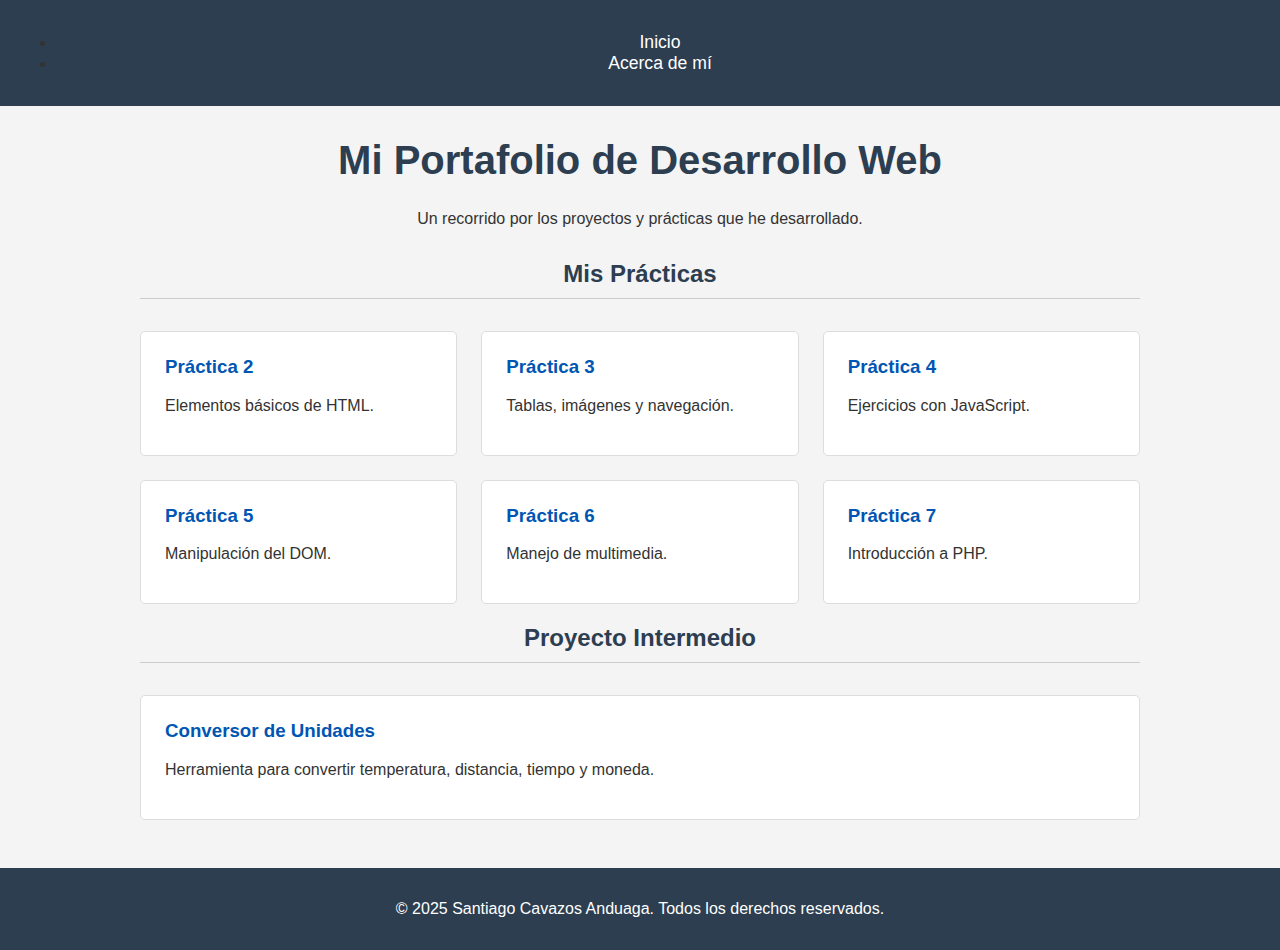
<file: index.html>
<!DOCTYPE html>
<html lang="es">
<head>
    <meta charset="UTF-8">
    <meta name="viewport" content="width=device-width, initial-scale=1.0">
    <title>Mi Portafolio Web</title>
    <link rel="stylesheet" href="css/style.css">
</head>
<body>
    <header class="main-header">
        <nav class="main-nav">
            <ul>
                <li><a href="index.html">Inicio</a></li>
                <li><a href="about.html">Acerca de mí</a></li>
            </ul>
        </nav>
    </header>

    <main>
        <section class="hero">
            <h1>Mi Portafolio de Desarrollo Web</h1>
            <p>Un recorrido por los proyectos y prácticas que he desarrollado.</p>
        </section>

        <section class="projects-grid">
            <h2>Mis Prácticas</h2>
            <div class="grid-container">
                
                <a href="practica2.html" class="project-card">
                    <h3>Práctica 2</h3>
                    <p>Elementos básicos de HTML.</p>
                </a>

                <a href="practica3/Index.html" class="project-card">
                    <h3>Práctica 3</h3>
                    <p>Tablas, imágenes y navegación.</p>
                </a>

                <a href="practica4/1/1.html" class="project-card">
                    <h3>Práctica 4</h3>
                    <p>Ejercicios con JavaScript.</p>
                </a>

                <a href="practica5/index.html" class="project-card">
                    <h3>Práctica 5</h3>
                    <p>Manipulación del DOM.</p>
                </a>

                <a href="practica6/index.html" class="project-card">
                    <h3>Práctica 6</h3>
                    <p>Manejo de multimedia.</p>
                </a>

                <a href="practica7/1.php" class="project-card">
                    <h3>Práctica 7</h3>
                    <p>Introducción a PHP.</p>
                </a>

            </div>
        </section>

        <section class="projects-grid">
            <h2>Proyecto Intermedio</h2>
            <div class="grid-container">
                <a href="convertidor/convertidor.html" class="project-card">
                    <h3>Conversor de Unidades</h3>
                    <p>Herramienta para convertir temperatura, distancia, tiempo y moneda.</p>
                </a>
            </div>
        </section>

    </main>

    <footer class="main-footer">
        <p>&copy; 2025 Santiago Cavazos Anduaga. Todos los derechos reservados.</p>
    </footer>
</body>
</html>
</file>
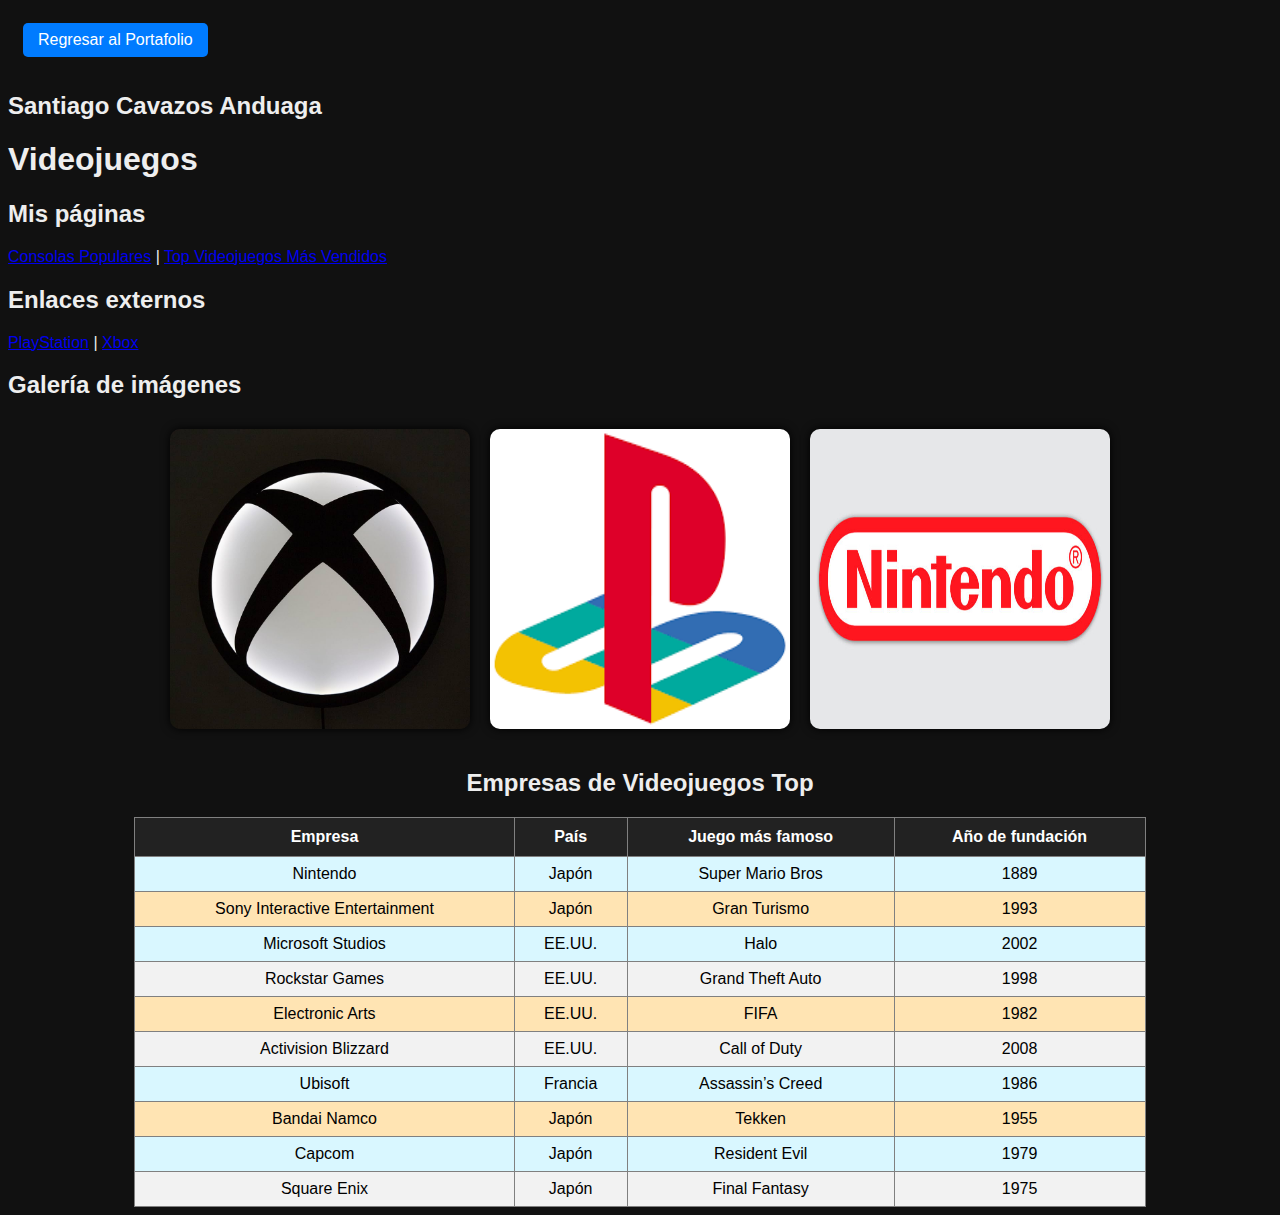
<file: practica3/Index.html>
<!DOCTYPE html>
<html lang="es">
<head>
    <meta charset="UTF-8">
    <title>Videojuegos</title>
    <link rel="stylesheet" href="style.css">
    <style>
        .back-link {
            display: inline-block;
            margin: 15px;
            padding: 8px 15px;
            background-color: #007bff;
            color: white;
            text-decoration: none;
            border-radius: 5px;
            font-family: Arial, sans-serif;
        }
        table {
            width: 80%;
            margin: auto;
            border-collapse: collapse;
            text-align: center;
            margin-top: 20px;
        }
        th {
            background-color: #222;
            color: #fff;
            padding: 10px;
        }
        td {
            padding: 8px;
            color: #000;
        }
        tr:nth-child(odd) { background-color: #f2f2f2; }
        tr:nth-child(even) { background-color: #d9f7ff; }
        tr:nth-child(3n) { background-color: #ffe4b3; }
        tr:hover { background-color: #ffd966; }
    </style>
</head>
<body>
    <a href="../index.html" class="back-link">Regresar al Portafolio</a>
    <h2>Santiago Cavazos Anduaga</h2>
    <h1>Videojuegos</h1>
    
    <h2>Mis páginas</h2>
    <nav>
        <a href="tabla.html">Consolas Populares</a> |
        <a href="practica3.html">Top Videojuegos Más Vendidos</a>
    </nav>

    <h2>Enlaces externos</h2>
    <nav>
        <a href="https://www.playstation.com" target="_blank">PlayStation</a> |
        <a href="https://www.xbox.com" target="_blank">Xbox</a>
    </nav>

    <h2>Galería de imágenes</h2>
    <div class="galeria">
        <img src="1.jpg" alt="Xbox">
        <img src="2.png" alt="PlayStation">
        <img src="3.jpg" alt="Nintendo">
    </div>

    <h2 style="text-align:center; margin-top:40px;">Empresas de Videojuegos Top</h2>
    <table border="1">
        <tr>
            <th>Empresa</th>
            <th>País</th>
            <th>Juego más famoso</th>
            <th>Año de fundación</th>
        </tr>
        <tr><td>Nintendo</td><td>Japón</td><td>Super Mario Bros</td><td>1889</td></tr>
        <tr><td>Sony Interactive Entertainment</td><td>Japón</td><td>Gran Turismo</td><td>1993</td></tr>
        <tr><td>Microsoft Studios</td><td>EE.UU.</td><td>Halo</td><td>2002</td></tr>
        <tr><td>Rockstar Games</td><td>EE.UU.</td><td>Grand Theft Auto</td><td>1998</td></tr>
        <tr><td>Electronic Arts</td><td>EE.UU.</td><td>FIFA</td><td>1982</td></tr>
        <tr><td>Activision Blizzard</td><td>EE.UU.</td><td>Call of Duty</td><td>2008</td></tr>
        <tr><td>Ubisoft</td><td>Francia</td><td>Assassin’s Creed</td><td>1986</td></tr>
        <tr><td>Bandai Namco</td><td>Japón</td><td>Tekken</td><td>1955</td></tr>
        <tr><td>Capcom</td><td>Japón</td><td>Resident Evil</td><td>1979</td></tr>
        <tr><td>Square Enix</td><td>Japón</td><td>Final Fantasy</td><td>1975</td></tr>
    </table>
</body>
</html>
</file>
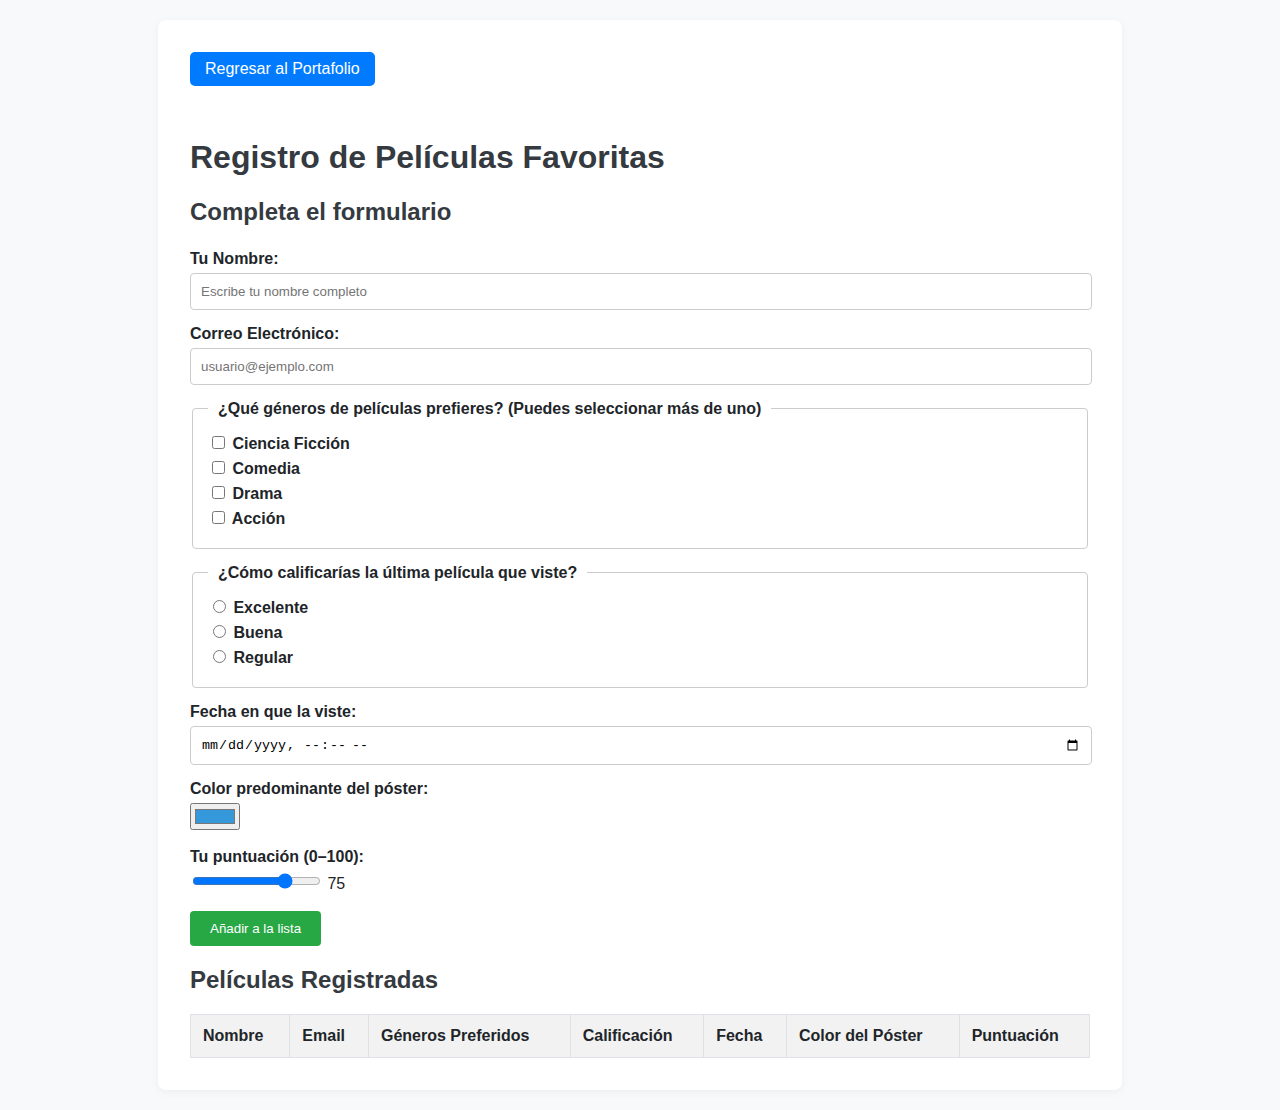
<file: practica5/index.html>
<!DOCTYPE html>
<html lang="es">
<head>
    <meta charset="UTF-8">
    <title>Práctica 5 - Registro de Películas (Corregido)</title>
    <link rel="stylesheet" href="../css/practica-style.css">
</head>
<body>
    <div class="container">
        <a href="../index.html" class="back-link">Regresar al Portafolio</a>
        <h1>Registro de Películas Favoritas</h1>
        <h2>Completa el formulario</h2>

        <form id="formDatos">
            <label for="texto">Tu Nombre:</label>
            <input type="text" id="texto" placeholder="Escribe tu nombre completo">

            <label for="correo">Correo Electrónico:</label>
            <input type="email" id="correo" placeholder="usuario@ejemplo.com">

            <fieldset>
                <legend>¿Qué géneros de películas prefieres? (Puedes seleccionar más de uno)</legend>
                <label><input type="checkbox" name="opciones" value="Ciencia Ficción"> Ciencia Ficción</label>
                <label><input type="checkbox" name="opciones" value="Comedia"> Comedia</label>
                <label><input type="checkbox" name="opciones" value="Drama"> Drama</label>
                <label><input type="checkbox" name="opciones" value="Acción"> Acción</label>
            </fieldset>

            <fieldset>
                <legend>¿Cómo calificarías la última película que viste?</legend>
                <label><input type="radio" name="grupo" value="Excelente"> Excelente</label>
                <label><input type="radio" name="grupo" value="Buena"> Buena</label>
                <label><input type="radio" name="grupo" value="Regular"> Regular</label>
            </fieldset>

            <label for="fechaHora">Fecha en que la viste:</label>
            <input type="datetime-local" id="fechaHora">

            <label for="color">Color predominante del póster:</label>
            <input type="color" id="color" value="#3498db">
            <br><br>

            <label for="rango">Tu puntuación (0–100):</label>
            <input type="range" id="rango" min="0" max="100" value="75">
            <span id="rangoValor">75</span>
            <br><br>

            <button type="button" onclick="agregarFila()">Añadir a la lista</button>
        </form>

        <h2>Películas Registradas</h2>
        <table id="tablaDatos">
            <thead>
                <tr>
                    <th>Nombre</th>
                    <th>Email</th>
                    <th>Géneros Preferidos</th>
                    <th>Calificación</th>
                    <th>Fecha</th>
                    <th>Color del Póster</th>
                    <th>Puntuación</th>
                </tr>
            </thead>
            <tbody>
            </tbody>
        </table>
    </div>

    <script src="logic.js"></script>
    <script>
        document.getElementById('rango').addEventListener('input', function () {
            document.getElementById('rangoValor').textContent = this.value;
        });
    </script>
</body>
</html>
</file>
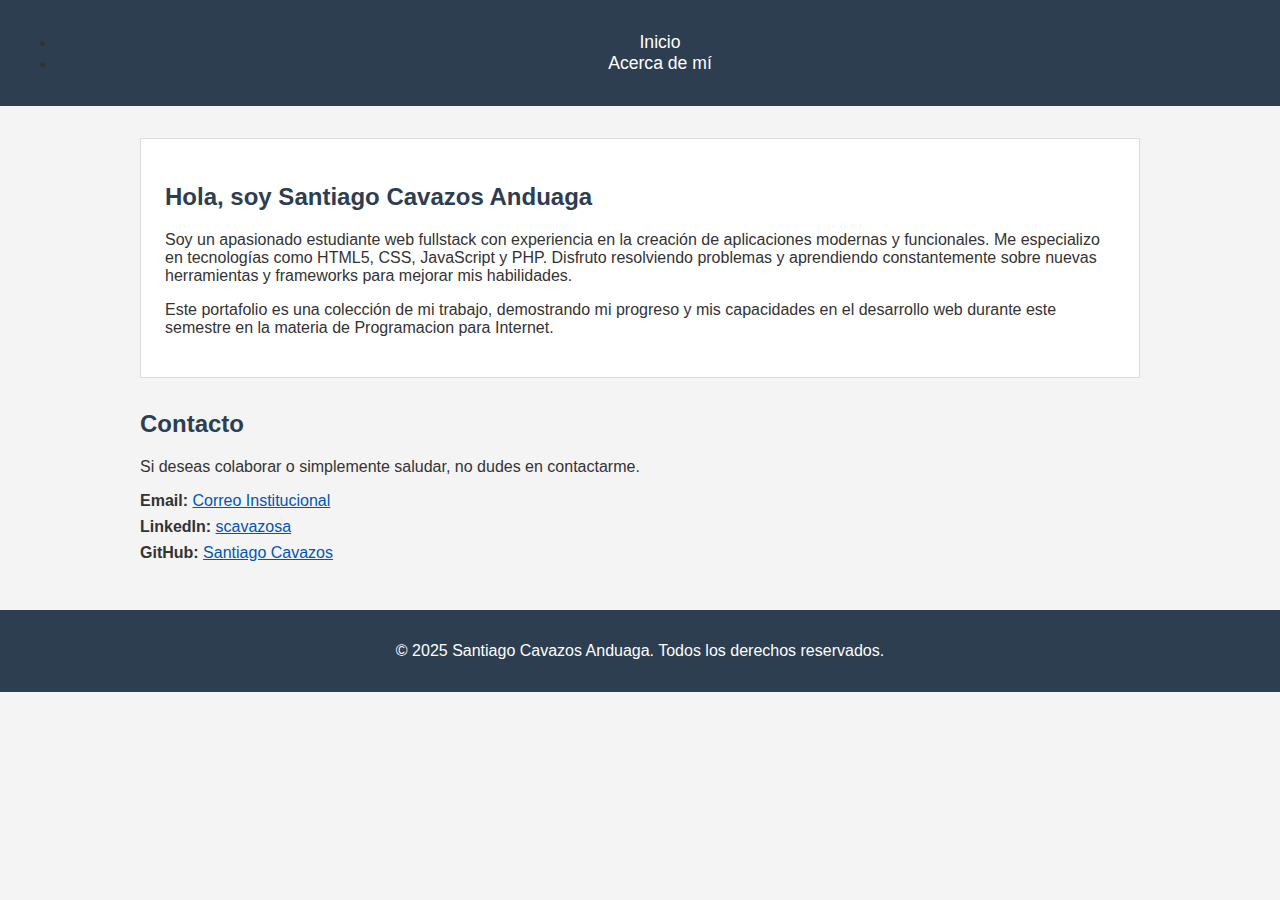
<file: about.html>
<!DOCTYPE html>
<html lang="es">
<head>
    <meta charset="UTF-8">
    <meta name="viewport" content="width=device-width, initial-scale=1.0">
    <title>Acerca de Mí | Mi Portafolio</title>
    <link rel="stylesheet" href="css/style.css">
</head>
<body>
    <header class="main-header">
        <nav class="main-nav">
            <ul>
                <li><a href="index.html">Inicio</a></li>
                <li><a href="about.html">Acerca de mí</a></li>
            </ul>
        </nav>
    </header>

    <main>
        <section class="about-section">

            <div class="about-text">
                <h2>Hola, soy Santiago Cavazos Anduaga</h2>
                <p>
                    Soy un apasionado estudiante web fullstack con experiencia en la creación de aplicaciones modernas y funcionales. Me especializo en tecnologías como HTML5, CSS, JavaScript y PHP. Disfruto resolviendo problemas y aprendiendo constantemente sobre nuevas herramientas y frameworks para mejorar mis habilidades.
                </p>
                <p>
                    Este portafolio es una colección de mi trabajo, demostrando mi progreso y mis capacidades en el desarrollo web durante este semestre en la materia de Programacion para Internet.
                </p>
            </div>
        </section>
        
        <section class="contact-section">
            <h2>Contacto</h2>
            <p>Si deseas colaborar o simplemente saludar, no dudes en contactarme.</p>
            <ul class="contact-links">
                <li><strong>Email:</strong> <a href="mailto:scavazos@anahuac.mx">Correo Institucional</a></li>
                <li><strong>LinkedIn:</strong> <a href="https://www.linkedin.com/in/scavazosa" target="_blank">scavazosa</a></li>
                <li><strong>GitHub:</strong> <a href="https://github.com/santiagocava12" target="_blank">Santiago Cavazos</a></li>
            </ul>
        </section>
    </main>

    <footer class="main-footer">
        <p>&copy; 2025 Santiago Cavazos Anduaga. Todos los derechos reservados.</p>
    </footer>
</body>
</html>
</file>
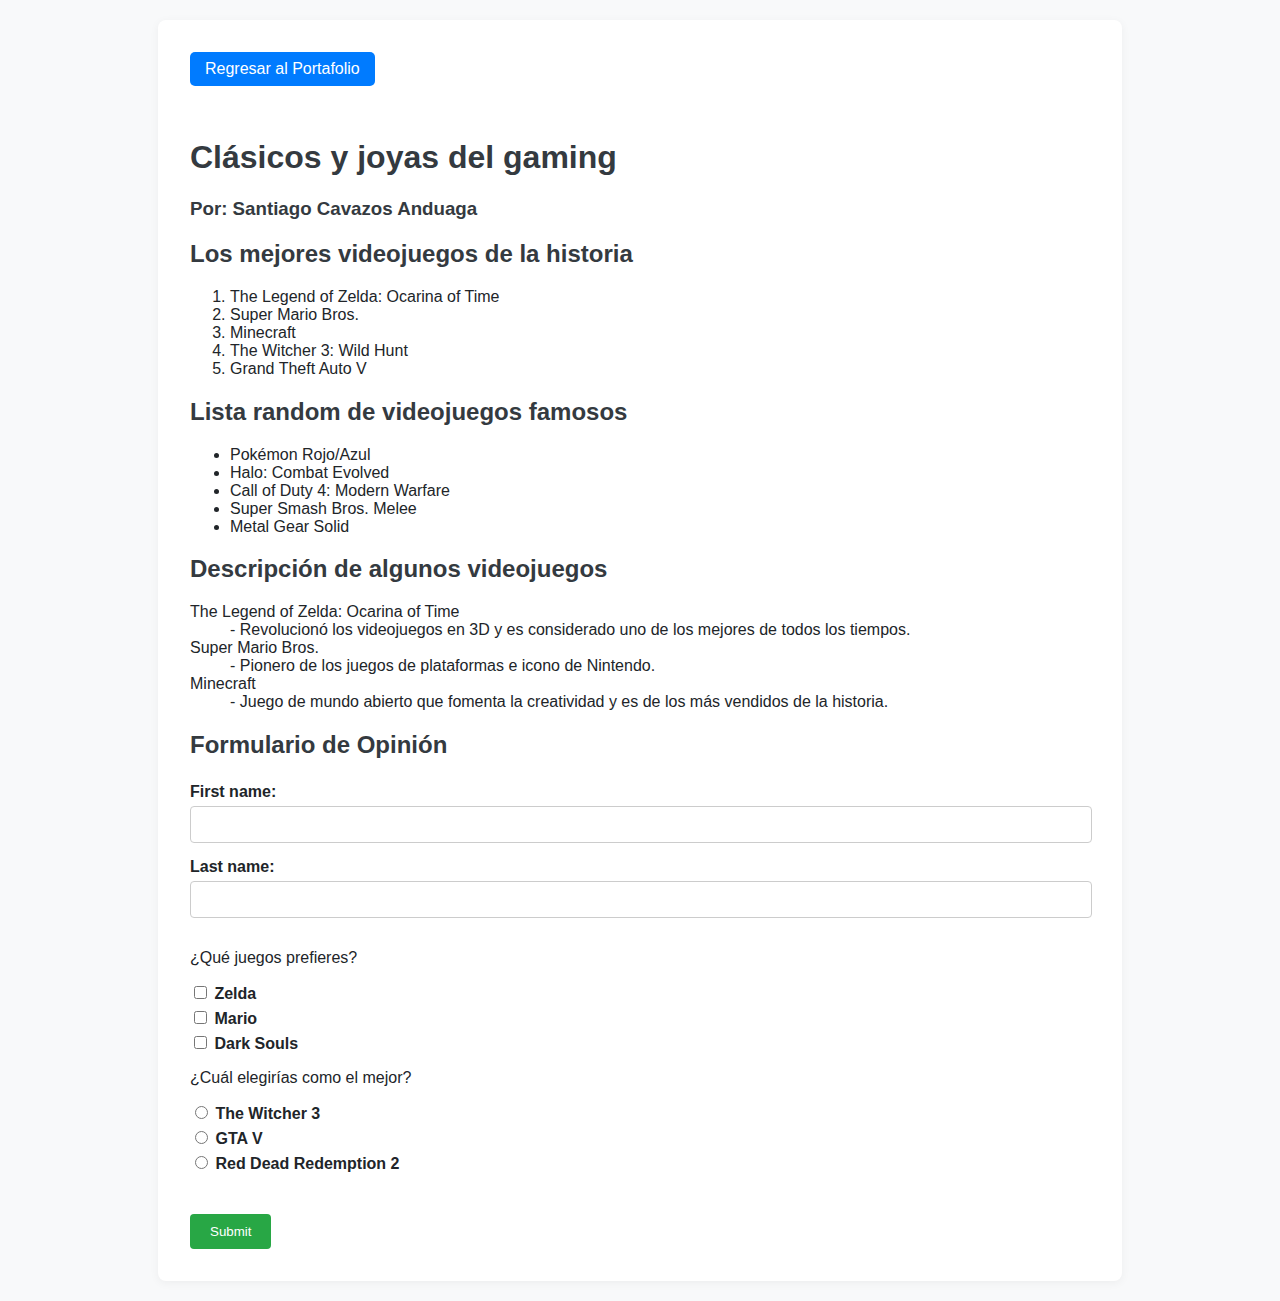
<file: practica2.html>
<!DOCTYPE html>
<html lang="es">
<head>
    <meta charset="UTF-8">
    <meta name="viewport" content="width=device-width, initial-scale=1.0">
    <title>Práctica 2 - Videojuegos</title>
    <link rel="stylesheet" href="css/practica-style.css">
</head>
<body>
    <div class="container">
        <a href="index.html" class="back-link">Regresar al Portafolio</a>
        
        <h1>Clásicos y joyas del gaming</h1>
        <h3>Por: Santiago Cavazos Anduaga</h3>

        <h2>Los mejores videojuegos de la historia</h2>
        <ol>
            <li>The Legend of Zelda: Ocarina of Time</li>
            <li>Super Mario Bros.</li>
            <li>Minecraft</li>
            <li>The Witcher 3: Wild Hunt</li>
            <li>Grand Theft Auto V</li>
        </ol>

        <h2>Lista random de videojuegos famosos</h2>
        <ul>
            <li>Pokémon Rojo/Azul</li>
            <li>Halo: Combat Evolved</li>
            <li>Call of Duty 4: Modern Warfare</li>
            <li>Super Smash Bros. Melee</li>
            <li>Metal Gear Solid</li>
        </ul>

        <h2>Descripción de algunos videojuegos</h2>
        <dl>
            <dt>The Legend of Zelda: Ocarina of Time</dt>
            <dd>- Revolucionó los videojuegos en 3D y es considerado uno de los mejores de todos los tiempos.</dd>

            <dt>Super Mario Bros.</dt>
            <dd>- Pionero de los juegos de plataformas e icono de Nintendo.</dd>

            <dt>Minecraft</dt>
            <dd>- Juego de mundo abierto que fomenta la creatividad y es de los más vendidos de la historia.</dd>
        </dl>

        <h2>Formulario de Opinión</h2>
        <form action="">
            <label for="fname">First name:</label>
            <input type="text" id="fname">

            <label for="lname">Last name:</label>
            <input type="text" id="lname">

            <p>¿Qué juegos prefieres?</p>
            <label><input type="checkbox" name="juegos"> Zelda</label>
            <label><input type="checkbox" name="juegos"> Mario</label>
            <label><input type="checkbox" name="juegos"> Dark Souls</label>

            <p>¿Cuál elegirías como el mejor?</p>
            <label><input type="radio" name="mejor"> The Witcher 3</label>
            <label><input type="radio" name="mejor"> GTA V</label>
            <label><input type="radio" name="mejor"> Red Dead Redemption 2</label>
            <br><br>
            <input type="submit">
        </form>
    </div>
</body>
</html>
</file>
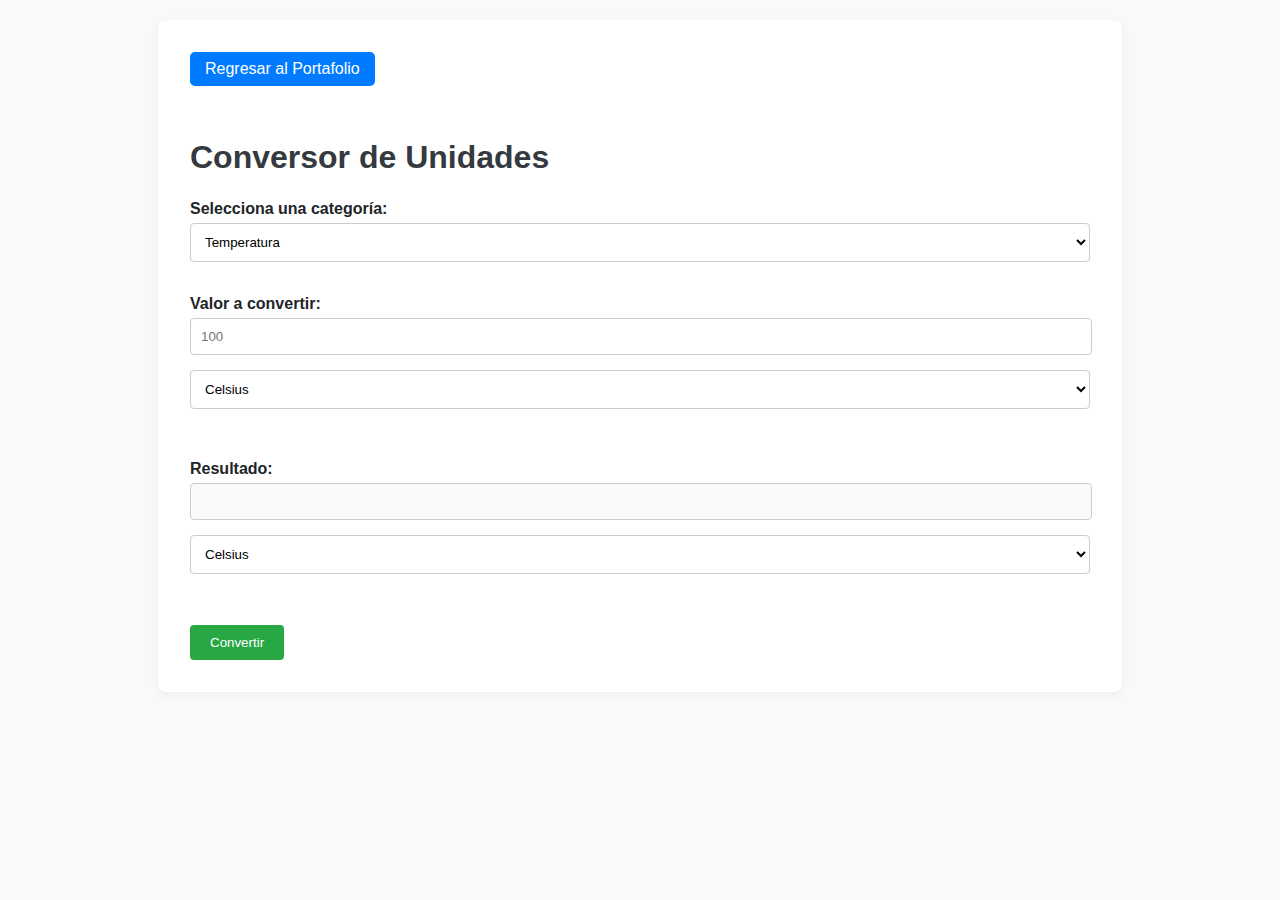
<file: convertidor/convertidor.html>
<!DOCTYPE html>
<html lang="es">
<head>
    <meta charset="UTF-8">
    <meta name="viewport" content="width=device-width, initial-scale=1.0">
    <title>Convertidor de Unidades</title>
    <link rel="stylesheet" href="../css/practica-style.css">
</head>
<body>
    <div class="container">
        <a href="../index.html" class="back-link">Regresar al Portafolio</a>
        <h1>Conversor de Unidades</h1>

        <form>
            <label for="categoria">Selecciona una categoría:</label>
            <select id="categoria">
                <option value="temperatura">Temperatura</option>
                <option value="distancia">Distancia</option>
                <option value="tiempo">Tiempo</option>
                <option value="moneda">Moneda</option>
            </select>
            <br><br>

            <div>
                <label for="valorEntrada">Valor a convertir:</label>
                <input type="number" id="valorEntrada" placeholder="100">
                <select id="unidadDe"></select>
            </div>

            <br><br>
            
            <div>
                <label for="valorSalida">Resultado:</label>
                <input type="number" id="valorSalida" disabled>
                <select id="unidadA"></select>
            </div>

            <br><br>
            
            <button type="button" id="botonConvertir">Convertir</button>
        </form>
    </div>
    <script src="convertidor.js"></script>
</body>
</html>
</file>
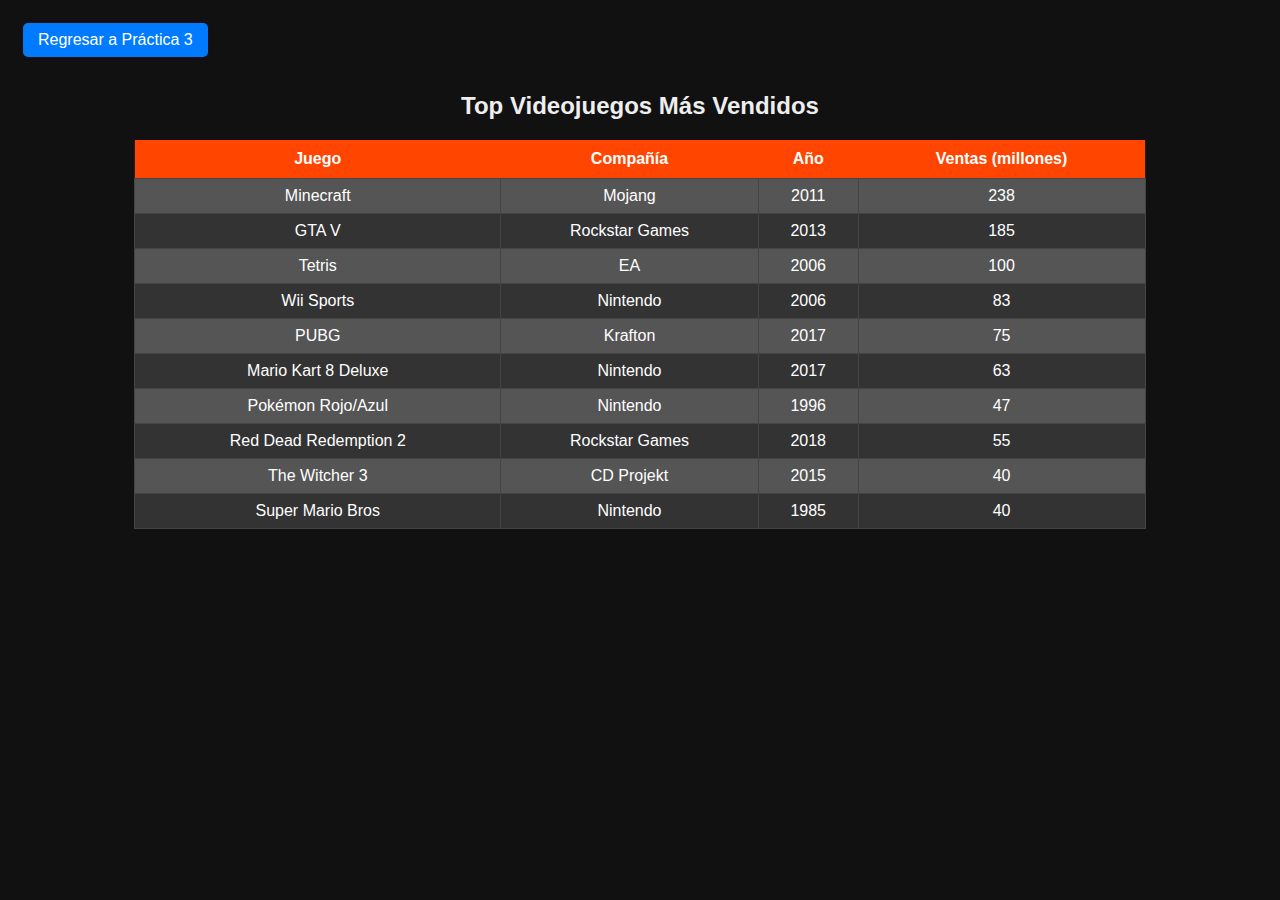
<file: practica3/practica3.html>
<!DOCTYPE html>
<html lang="es">
<head>
    <meta charset="UTF-8">
    <title>Juegos Populares</title>
    <link rel="stylesheet" href="style.css">
    <style>
        .back-link {
            display: inline-block;
            margin: 15px;
            padding: 8px 15px;
            background-color: #007bff;
            color: white;
            text-decoration: none;
            border-radius: 5px;
        }
    </style>
</head>
<body>
    <a href="Index.html" class="back-link">Regresar a Práctica 3</a>
    <h2 style="text-align:center;">Top Videojuegos Más Vendidos</h2>
    <table class="tabla-estilo">
        <tr>
            <th>Juego</th>
            <th>Compañía</th>
            <th>Año</th>
            <th>Ventas (millones)</th>
        </tr>
        <tr><td>Minecraft</td><td>Mojang</td><td>2011</td><td>238</td></tr>
        <tr><td>GTA V</td><td>Rockstar Games</td><td>2013</td><td>185</td></tr>
        <tr><td>Tetris</td><td>EA</td><td>2006</td><td>100</td></tr>
        <tr><td>Wii Sports</td><td>Nintendo</td><td>2006</td><td>83</td></tr>
        <tr><td>PUBG</td><td>Krafton</td><td>2017</td><td>75</td></tr>
        <tr><td>Mario Kart 8 Deluxe</td><td>Nintendo</td><td>2017</td><td>63</td></tr>
        <tr><td>Pokémon Rojo/Azul</td><td>Nintendo</td><td>1996</td><td>47</td></tr>
        <tr><td>Red Dead Redemption 2</td><td>Rockstar Games</td><td>2018</td><td>55</td></tr>
        <tr><td>The Witcher 3</td><td>CD Projekt</td><td>2015</td><td>40</td></tr>
        <tr><td>Super Mario Bros</td><td>Nintendo</td><td>1985</td><td>40</td></tr>
    </table>
</body>
</html>
</file>
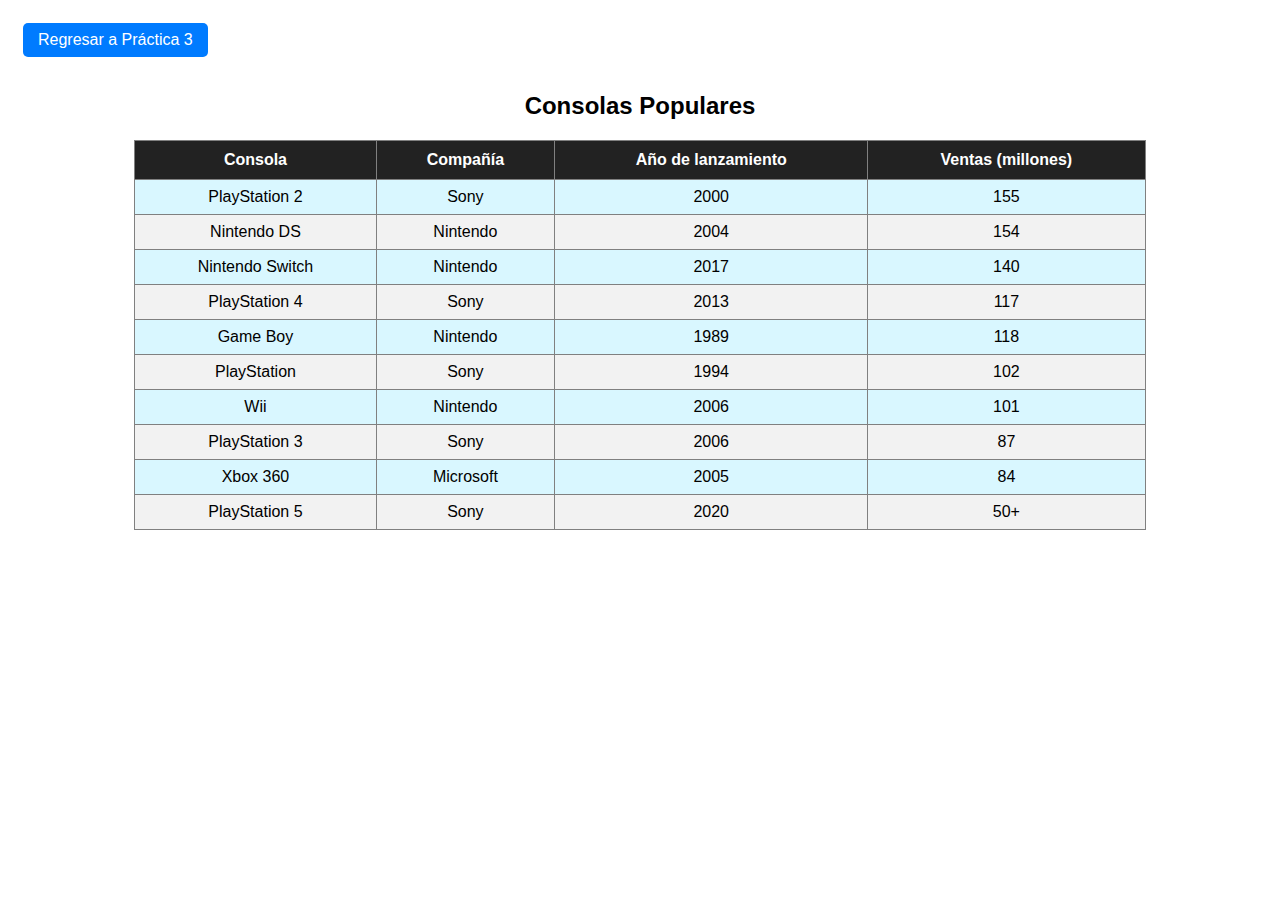
<file: practica3/tabla.html>
<!DOCTYPE html>
<html lang="es">
<head>
    <meta charset="UTF-8">
    <title>Consolas de Videojuegos</title>
    <style>
        .back-link {
            display: inline-block;
            margin: 15px;
            padding: 8px 15px;
            background-color: #007bff;
            color: white;
            text-decoration: none;
            border-radius: 5px;
            font-family: Arial, sans-serif;
        }
        body {
            font-family: Arial, sans-serif;
        }
        table {
            width: 80%;
            margin: auto;
            border-collapse: collapse;
            text-align: center;
        }
        th {
            background-color: #222;
            color: #fff;
            padding: 10px;
        }
        td {
            padding: 8px;
        }
        tr:nth-child(odd) { background-color: #f2f2f2; }
        tr:nth-child(even) { background-color: #d9f7ff; }
        tr:hover { background-color: #ffd966; }
    </style>
</head>
<body>
    <a href="Index.html" class="back-link">Regresar a Práctica 3</a>
    <h2 style="text-align:center;">Consolas Populares</h2>
    <table border="1">
        <tr>
            <th>Consola</th>
            <th>Compañía</th>
            <th>Año de lanzamiento</th>
            <th>Ventas (millones)</th>
        </tr>
        <tr><td>PlayStation 2</td><td>Sony</td><td>2000</td><td>155</td></tr>
        <tr><td>Nintendo DS</td><td>Nintendo</td><td>2004</td><td>154</td></tr>
        <tr><td>Nintendo Switch</td><td>Nintendo</td><td>2017</td><td>140</td></tr>
        <tr><td>PlayStation 4</td><td>Sony</td><td>2013</td><td>117</td></tr>
        <tr><td>Game Boy</td><td>Nintendo</td><td>1989</td><td>118</td></tr>
        <tr><td>PlayStation</td><td>Sony</td><td>1994</td><td>102</td></tr>
        <tr><td>Wii</td><td>Nintendo</td><td>2006</td><td>101</td></tr>
        <tr><td>PlayStation 3</td><td>Sony</td><td>2006</td><td>87</td></tr>
        <tr><td>Xbox 360</td><td>Microsoft</td><td>2005</td><td>84</td></tr>
        <tr><td>PlayStation 5</td><td>Sony</td><td>2020</td><td>50+</td></tr>
    </table>
</body>
</html>
</file>
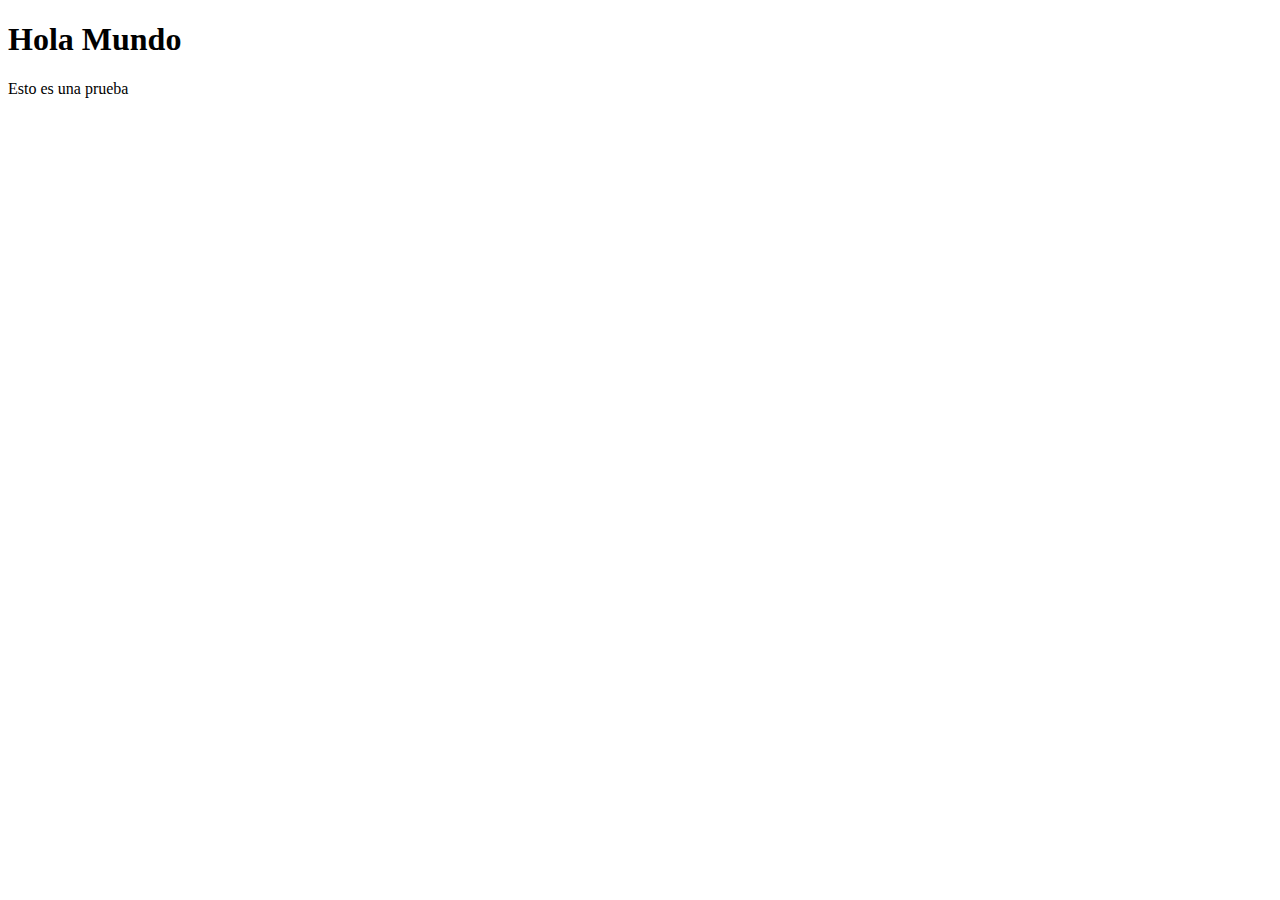
<file: practica6/prueba.html>
<!DOCTYPE html>
<html lang="en">
<head>
    <meta charset="UTF-8">
    <meta name="viewport" content="width=device-width, initial-scale=1.0">
    <title>Document</title>
</head>
<body>
    <h1>Hola Mundo</h1>
    <p>Esto es una prueba</p>
</body>
</html>
</file>
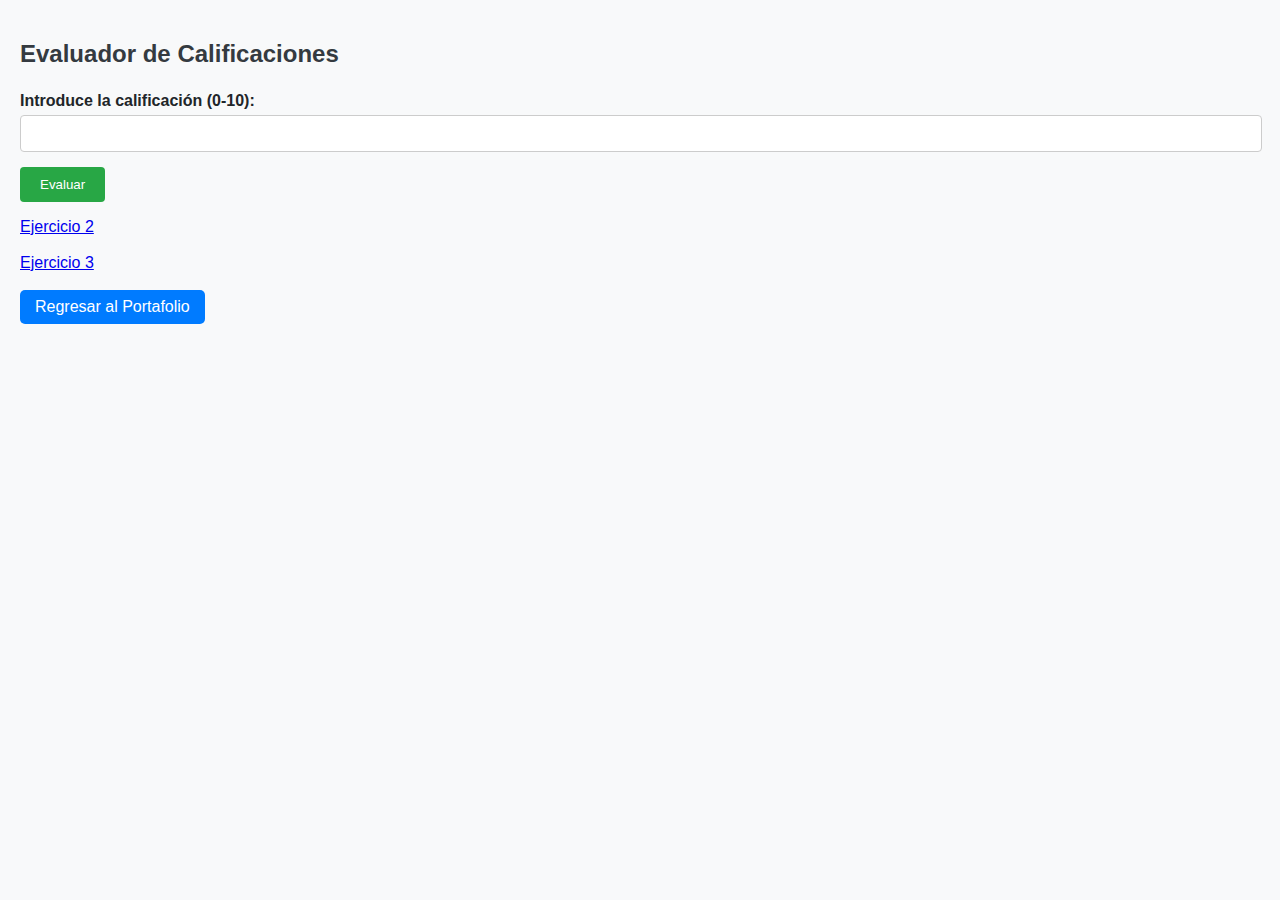
<file: practica4/1/1.html>
<!DOCTYPE html>
<html lang="es">
<head>
    <meta charset="UTF-8">
    <meta name="viewport" content="width=device-width, initial-scale=1.0">
    <title>Evaluación de Calificaciones</title>
    <link rel="stylesheet" href="../../css/practica-style.css">
</head>
<body>

    <h2>Evaluador de Calificaciones</h2>

    <form>
        <label for="calificacion">Introduce la calificación (0-10):</label>
        <input type="number" id="calificacion" step="0.1">
        
        <button type="button" onclick="evaluarCalificacion()">Evaluar</button>
    </form>

    <p id="resultado"></p>

    <script src="1.js"></script>

    <a href="../2/2.html">Ejercicio 2</a><br></br>
    <a href="../3/3.html">Ejercicio 3</a>

</body>

<footer>
    <br>
    <a href="../../index.html" class="back-link">Regresar al Portafolio</a>
</html>
</file>
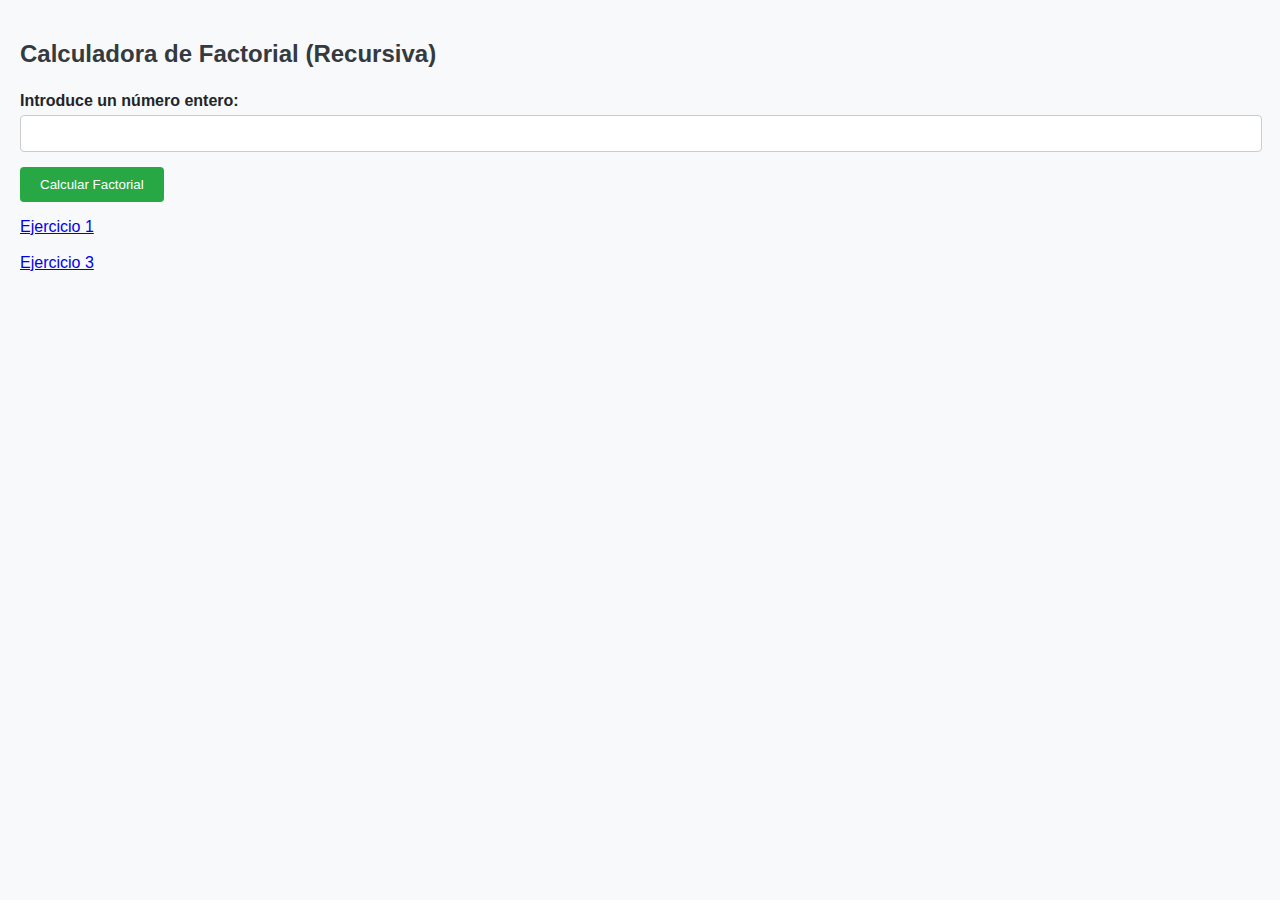
<file: practica4/2/2.html>
<!DOCTYPE html>
<html lang="es">
<head>
    <meta charset="UTF-8">
    <meta name="viewport" content="width=device-width, initial-scale=1.0">
    <title>Cálculo de Factorial</title>
    <link rel="stylesheet" href="../../css/practica-style.css">
</head>
<body>

    <h2>Calculadora de Factorial (Recursiva)</h2>

    <form>
        <label for="numero">Introduce un número entero:</label>
        <input type="number" id="numero" min="0">
        
        <button type="button" onclick="calcularFactorial()">Calcular Factorial</button>
    </form>

    <p id="resultado"></p>

    <script src="2.js"></script>

    <a href="../1/1.html">Ejercicio 1</a><br></br>
    <a href="../3/3.html">Ejercicio 3</a>

</body>
</html>
</file>
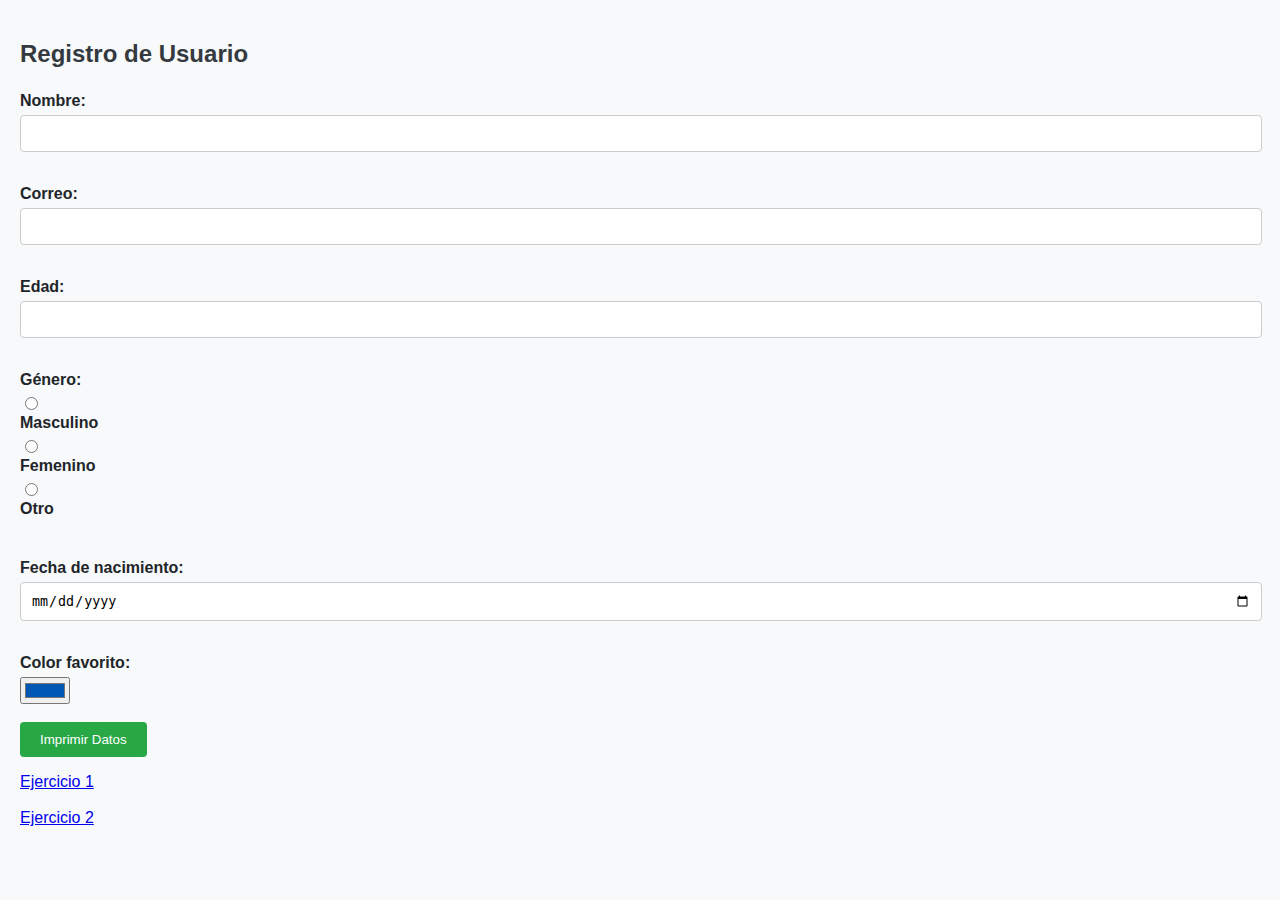
<file: practica4/3/3.html>
<!DOCTYPE html>
<html lang="es">
<head>
    <meta charset="UTF-8">
    <meta name="viewport" content="width=device-width, initial-scale=1.0">
    <title>Formulario de Datos</title>
    <link rel="stylesheet" href="../../css/practica-style.css">
</head>
<body>

    <h2>Registro de Usuario</h2>

    <form>
        <label for="nombre">Nombre:</label>
        <input type="text" id="nombre">
        <br><br>

        <label for="correo">Correo:</label>
        <input type="email" id="correo">
        <br><br>

        <label for="edad">Edad:</label>
        <input type="number" id="edad">
        <br><br>

        <label>Género:</label>
        <input type="radio" id="masculino" name="genero" value="Masculino">
        <label for="masculino">Masculino</label>
        <input type="radio" id="femenino" name="genero" value="Femenino">
        <label for="femenino">Femenino</label>
        <input type="radio" id="otro" name="genero" value="Otro">
        <label for="otro">Otro</label>
        <br><br>
        
        <label for="fecha">Fecha de nacimiento:</label>
        <input type="date" id="fecha">
        <br><br>

        <label for="color">Color favorito:</label>
        <input type="color" id="color" value="#0056b3">
        <br><br>

        <button type="button" onclick="mostrarDatos()">Imprimir Datos</button>
    </form>

    <p id="resultado"></p>

    <script src="3.js"></script>

    <a href="../1/1.html">Ejercicio 1</a><br></br>
    <a href="../2/2.html">Ejercicio 2</a>

</body>
</html>
</file>
<file: css/style.css>
body {
    font-family: Arial, sans-serif;
    margin: 0;
    background-color: #f4f4f4;
    color: #333;
}

header {
    background-color: #2c3e50;
    padding: 1rem;
    text-align: center;
}

nav a {
    color: white;
    margin: 0 15px;
    text-decoration: none;
    font-size: 1.1rem;
}

nav a:hover {
    text-decoration: underline;
}

main {
    max-width: 1000px;
    margin: 2rem auto;
    padding: 0 1rem;
}

h1, h2 {
    color: #2c3e50;
}

.hero {
    text-align: center;
    margin-bottom: 2rem;
}

.hero h1 {
    font-size: 2.5rem;
}

.projects-grid h2 {
    text-align: center;
    border-bottom: 1px solid #ccc;
    padding-bottom: 10px;
    margin-bottom: 2rem;
}

.grid-container {
    display: grid;
    grid-template-columns: repeat(auto-fit, minmax(280px, 1fr));
    gap: 1.5rem;
}

.project-card {
    background-color: #ffffff;
    border: 1px solid #ddd;
    border-radius: 5px;
    padding: 1.5rem;
    text-decoration: none;
    color: #333;
}

.project-card:hover {
    background-color: #eef;
}

.project-card h3 {
    margin-top: 0;
    color: #0056b3;
}

.about-text {
    background-color: #fff;
    padding: 1.5rem;
    border: 1px solid #ddd;
}

.contact-section {
    margin-top: 2rem;
}

.contact-links {
    list-style: none;
    padding: 0;
}

.contact-links li {
    margin-bottom: 0.5rem;
}

.contact-links a {
    color: #0056b3;
}

footer {
    background-color: #2c3e50;
    color: white;
    text-align: center;
    padding: 1rem;
    margin-top: 3rem;
}
</file>
<file: practica3/style.css>
body {
    font-family: Arial, sans-serif;
    background-color: #111;
    color: #eee;
}

table.tabla-estilo {
    width: 80%;
    margin: auto;
    border-collapse: collapse;
    text-align: center;
    background-color: #222;
    color: #fff;
}

table.tabla-estilo th {
    background-color: #ff4500;
    padding: 10px;
}

table.tabla-estilo td {
    border: 1px solid #444;
    padding: 8px;
}

table.tabla-estilo tr:nth-child(odd) {
    background-color: #333;
}

table.tabla-estilo tr:nth-child(even) {
    background-color: #555;
}

.galeria {
    display: flex;
    justify-content: center;
    gap: 20px;
    margin-top: 30px;
}

.galeria img {
    width: 300px;
    height: auto;
    border-radius: 10px;
    box-shadow: 0 0 10px #000;
}
</file>
<file: css/practica-style.css>
body {
    font-family: Arial, sans-serif;
    background-color: #f8f9fa;
    color: #212529;
    margin: 0;
    padding: 20px;
}

.container {
    max-width: 900px;
    margin: 0 auto;
    background-color: #ffffff;
    padding: 2rem;
    border-radius: 8px;
    box-shadow: 0 2px 10px rgba(0, 0, 0, 0.05);
}

h1, h2, h3 {
    color: #343a40;
}

.back-link {
    display: inline-block;
    margin-bottom: 2rem;
    padding: 8px 15px;
    background-color: #007bff;
    color: white;
    text-decoration: none;
    border-radius: 5px;
}

.back-link:hover {
    background-color: #0056b3;
}

table {
    width: 100%;
    border-collapse: collapse;
    margin-top: 20px;
}

table th, table td {
    padding: 12px;
    border: 1px solid #dee2e6;
    text-align: left;
}

table th {
    background-color: #f2f2f2;
    font-weight: bold;
}

table tr:nth-child(even) {
    background-color: #f8f8f8;
}

table tr:hover {
    background-color: #e9ecef;
}

form {
    margin-top: 1.5rem;
}

form label {
    display: block;
    margin-bottom: 5px;
    font-weight: bold;
}

form input[type="text"],
form input[type="password"],
form input[type="email"],
form input[type="number"],
form input[type="date"],
form input[type="datetime-local"] {
    width: calc(100% - 20px);
    padding: 10px;
    margin-bottom: 15px;
    border: 1px solid #ccc;
    border-radius: 4px;
}

form input[type="submit"],
form button {
    padding: 10px 20px;
    background-color: #28a745;
    color: white;
    border: none;
    border-radius: 4px;
    cursor: pointer;
}

form input[type="submit"]:hover,
form button:hover {
    background-color: #218838;
}

fieldset {
    border: 1px solid #ccc;
    padding: 15px;
    margin-bottom: 15px;
    border-radius: 4px;
}

legend {
    font-weight: bold;
    padding: 0 10px;
}

select {
    width: 100%;
    padding: 10px;
    margin-bottom: 15px;
    border: 1px solid #ccc;
    border-radius: 4px;
    background-color: white;
}
</file>
